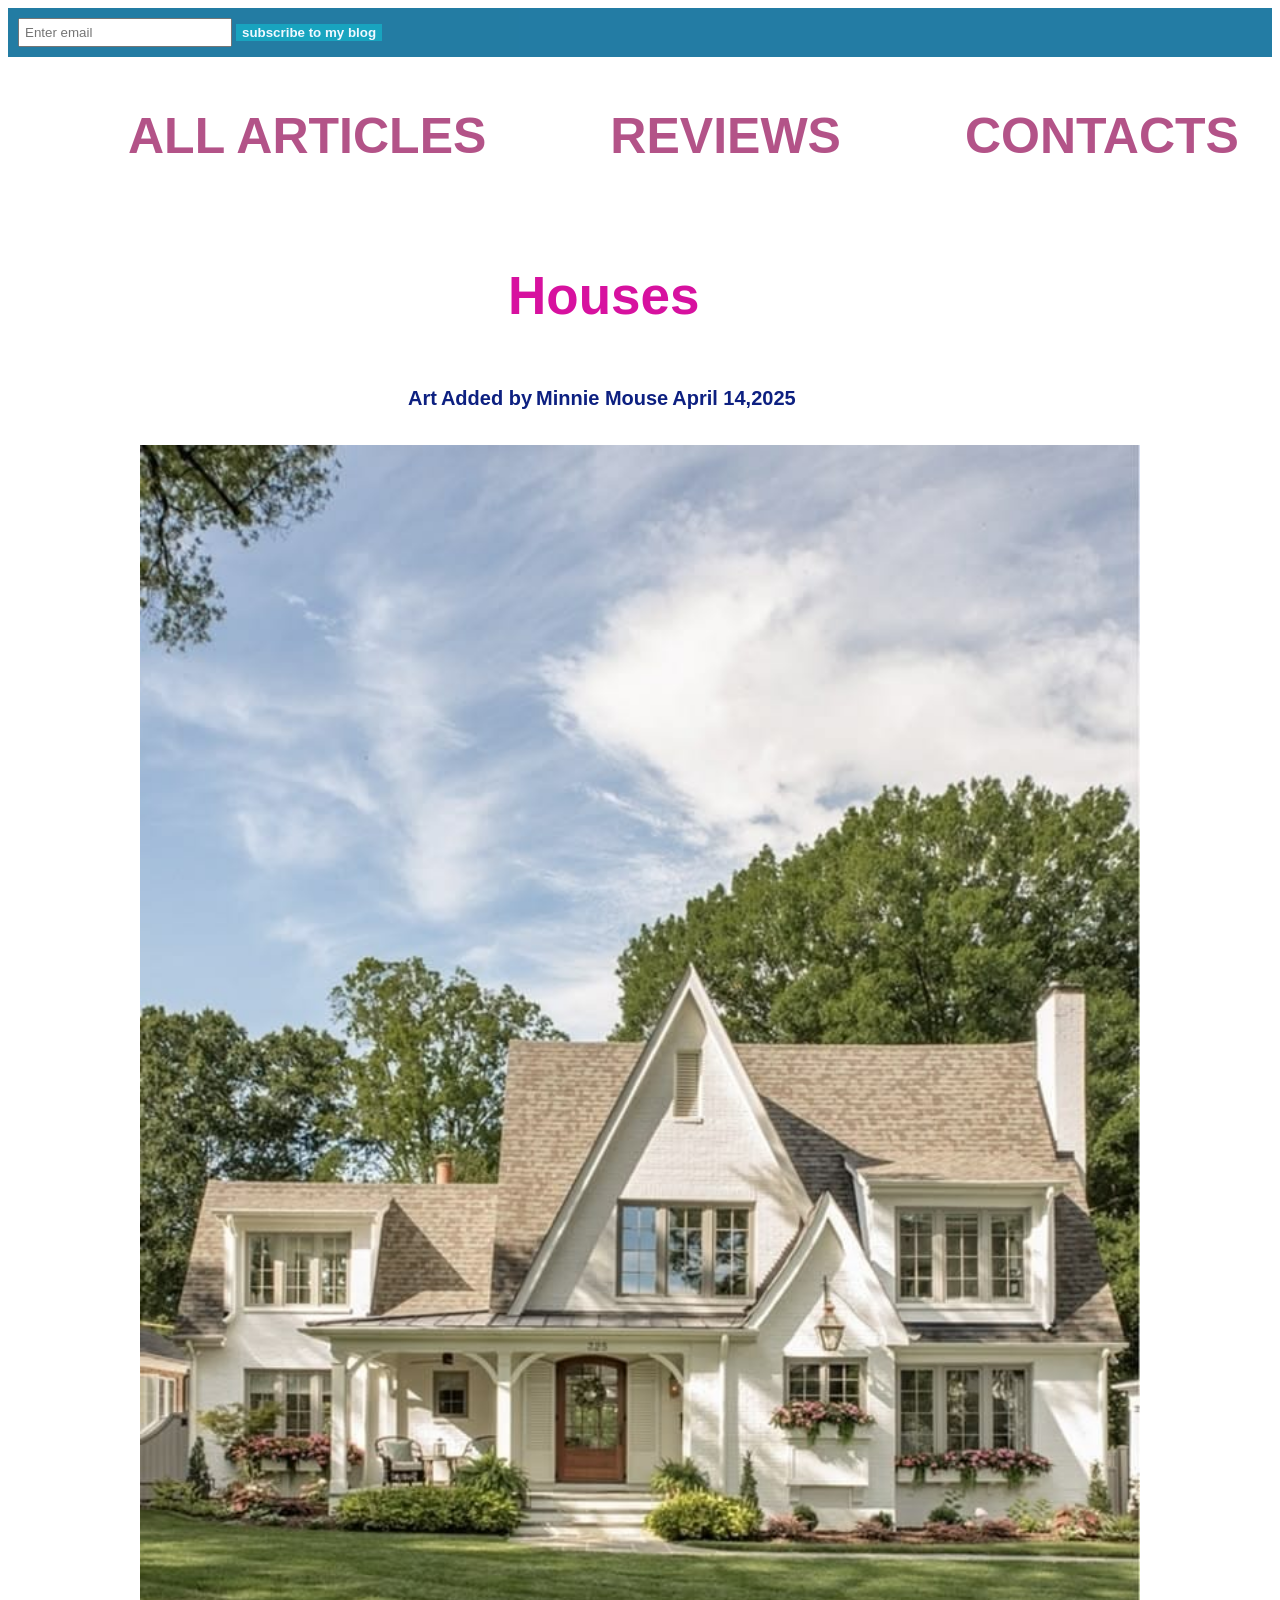
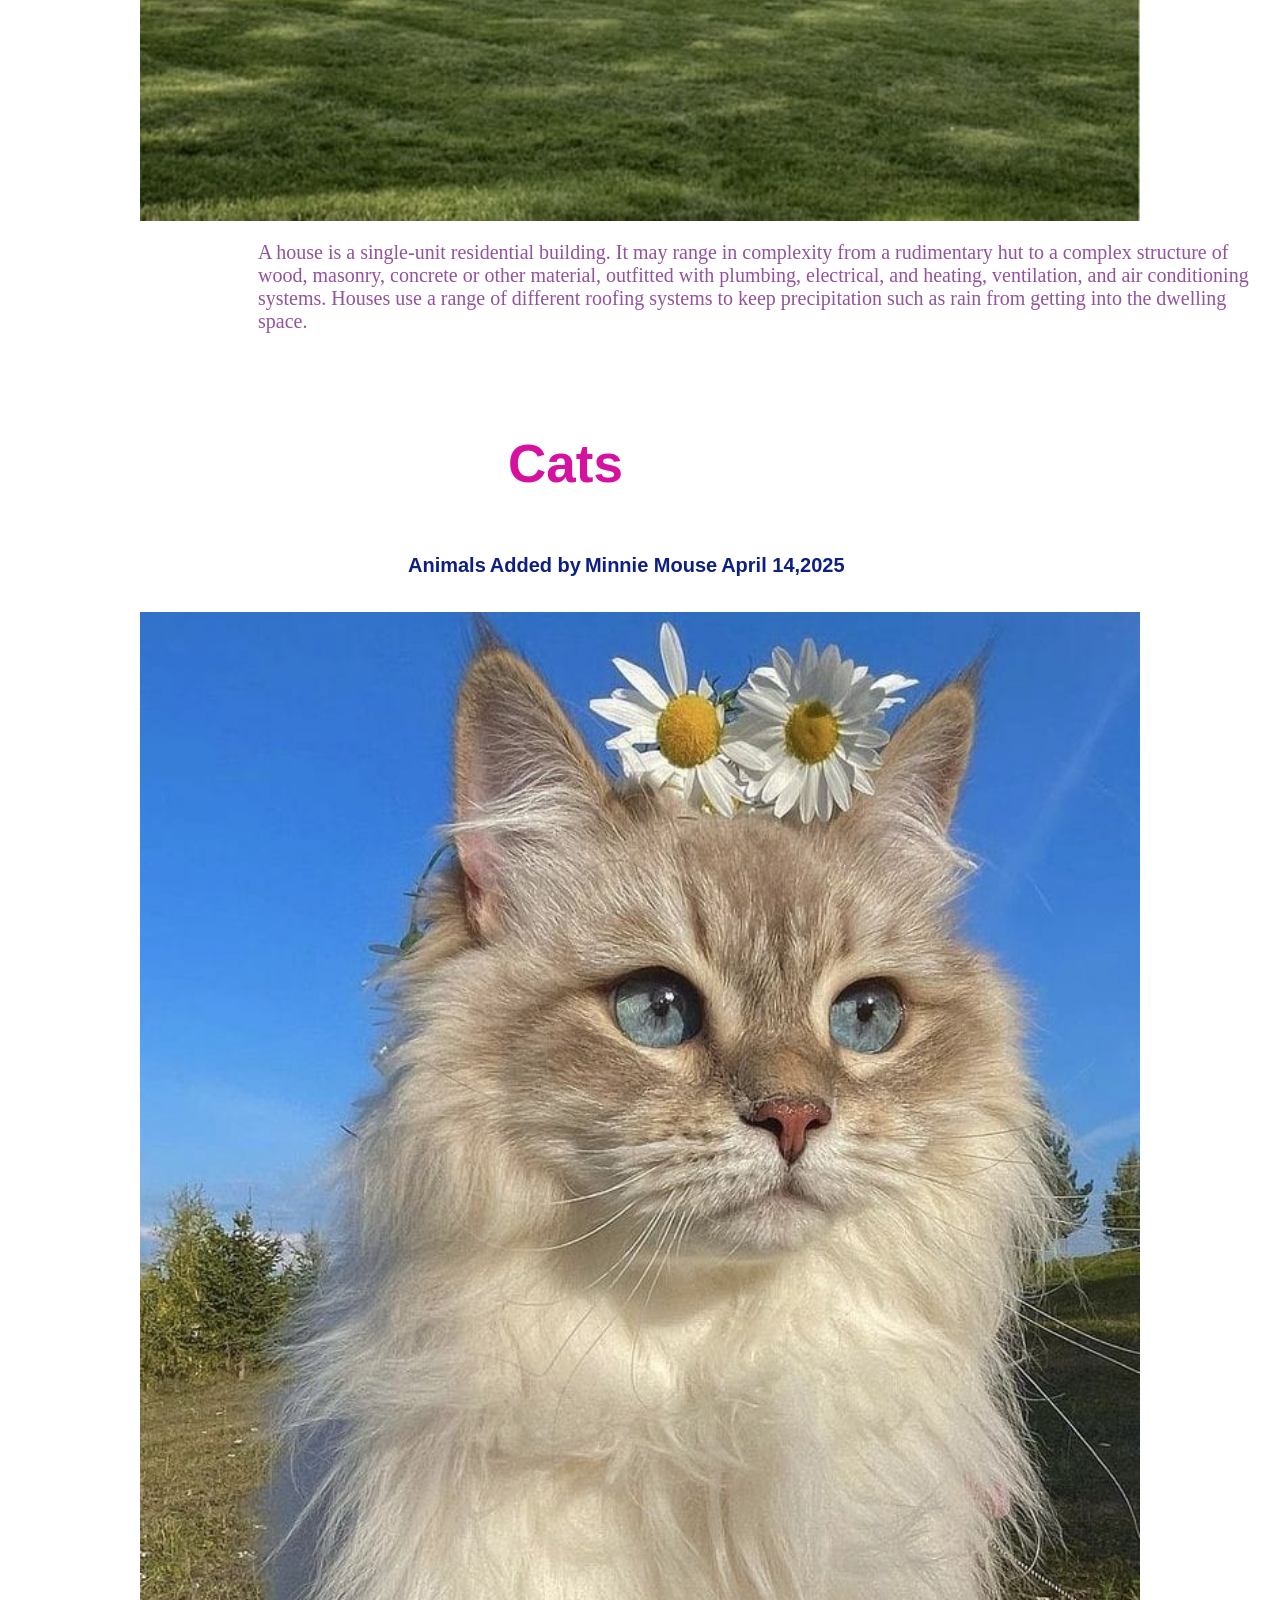
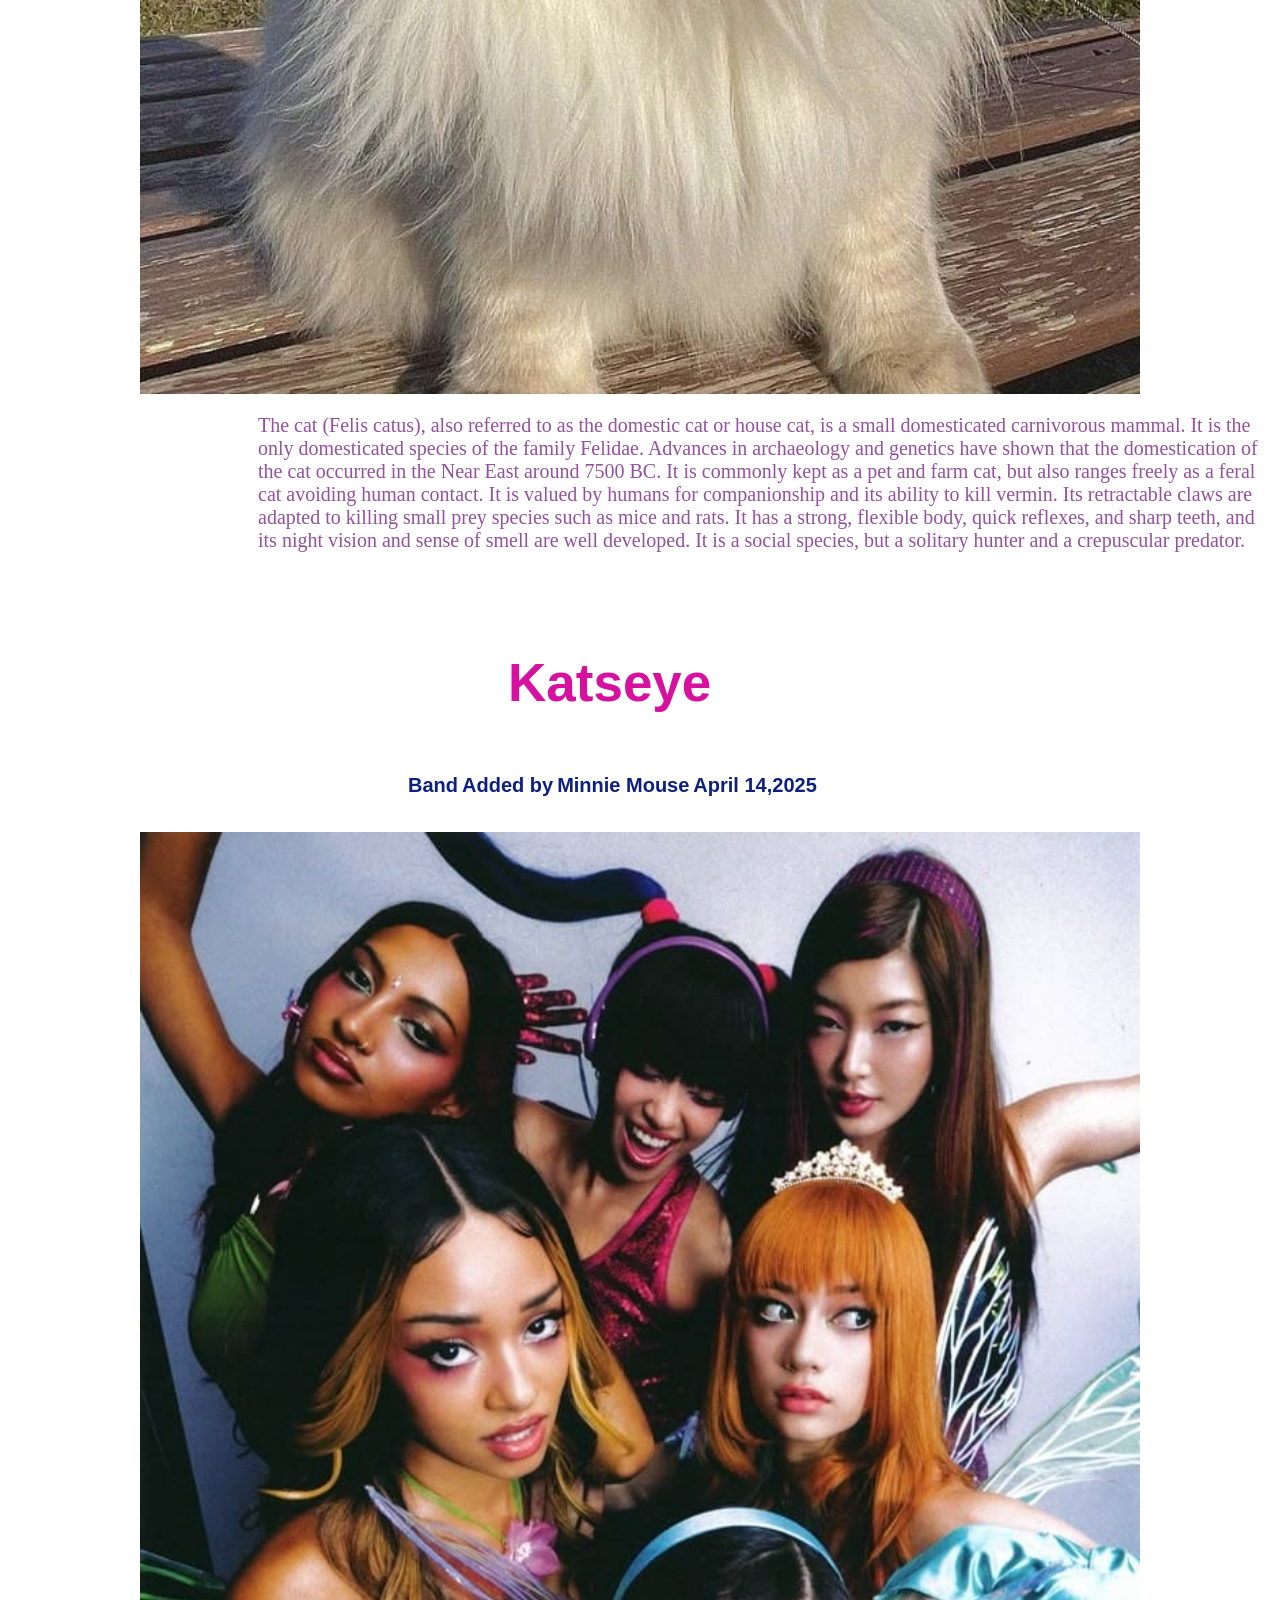
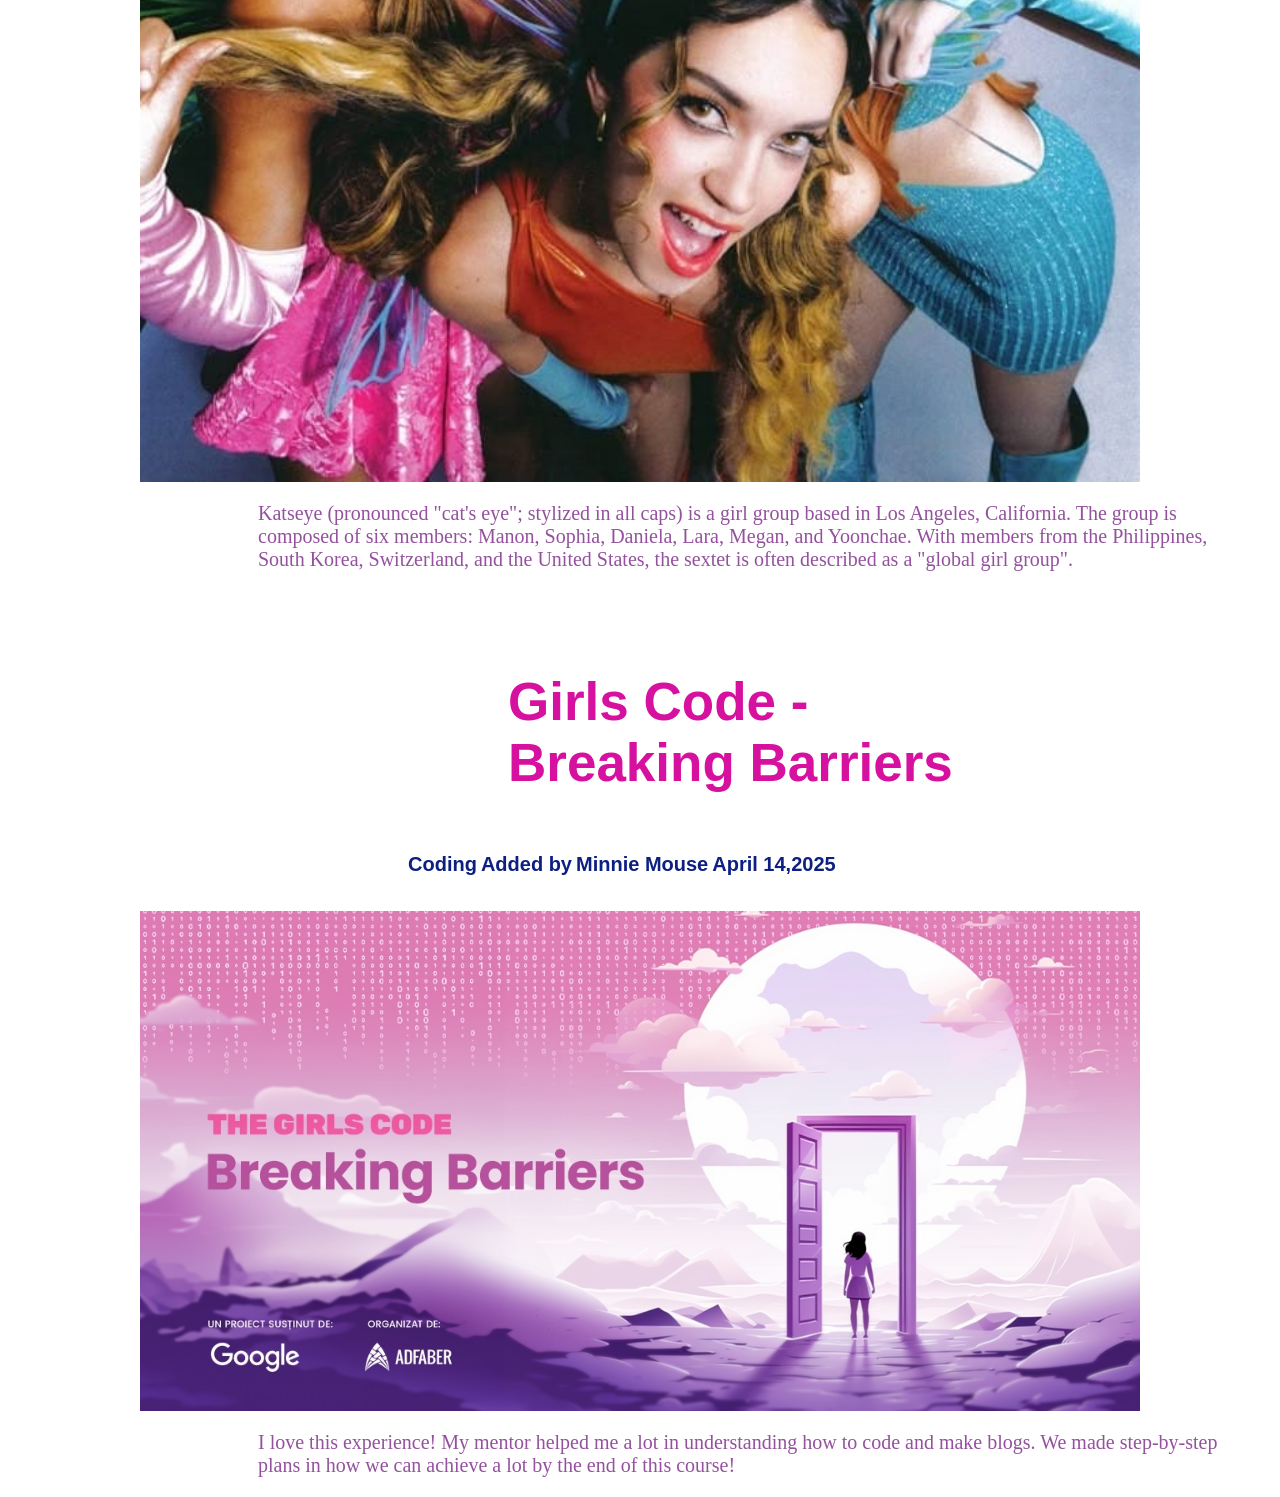
<file: index.html>
<!DOCTYPE html>
<html lang="en">
<head>
    <meta charset="UTF-8">
    <meta name="viewport" content="width=device-width, initial-scale=1.0">
    <title>Minnie Mouse's blog</title>
    <link rel="stylesheet" href="mystyle.css">
</head>
<body>
    <header>
        <div class="subscribe">
           <form>
            <input type="email" placeholder="Enter email">
            <button type="submit" >subscribe to my blog</button>  
           </form>
        </div>
    </header>

    <div class="menu"  onClick = "openArticles()"> ALL ARTICLES</div>
    <div class="menu"  onClick = "openReviews()">REVIEWS</div>
    <div class="menu"  onClick = "openContacts()">CONTACTS</div>

    <h1 class="title">Houses</h1>
    <h5 class="under_title first">Art</h5>
    <h5 class="under_title">Added by</h5>
    <h5 class="under_title">Minnie Mouse</h5>
    <h5 class="under_title">April 14,2025</h5>
    <img class="image" src="house.jpg">
    <p  class="description">A house is a single-unit residential building. It may range in complexity from a rudimentary hut to a complex structure of wood, masonry, concrete or other material, outfitted with plumbing, electrical, and heating, ventilation, and air conditioning systems. Houses use a range of different roofing systems to keep precipitation such as rain from getting into the dwelling space.</p>
 <!-- mew -->
    <h1 class="title">Cats</h1>
    <h5 class="under_title first">Animals</h5>
    <h5 class="under_title">Added by</h5>
    <h5 class="under_title">Minnie Mouse</h5>
    <h5 class="under_title">April 14,2025</h5>
    <img class="image" src="meow.jpg" >
    <p  class="description"> The cat (Felis catus), also referred to as the domestic cat or house cat, is a small domesticated carnivorous mammal. It is the only domesticated species of the family Felidae. Advances in archaeology and genetics have shown that the domestication of the cat occurred in the Near East around 7500 BC. It is commonly kept as a pet and farm cat, but also ranges freely as a feral cat avoiding human contact. It is valued by humans for companionship and its ability to kill vermin. Its retractable claws are adapted to killing small prey species such as mice and rats. It has a strong, flexible body, quick reflexes, and sharp teeth, and its night vision and sense of smell are well developed. It is a social species, but a solitary hunter and a crepuscular predator.</p>
    <h1 class="title">Katseye</h1>
    <h5 class="under_title first">Band</h5>
    <h5 class="under_title">Added by</h5>
    <h5 class="under_title">Minnie Mouse</h5>
    <h5 class="under_title">April 14,2025</h5>
    <img class="image"src="katseye.jpg">
    <p  class="description">Katseye (pronounced "cat's eye"; stylized in all caps) is a girl group based in Los Angeles, California. The group is composed of six members: Manon, Sophia, Daniela, Lara, Megan, and Yoonchae. With members from the Philippines, South Korea, Switzerland, and the United States, the sextet is often described as a "global girl group".</p>
    <h1 class="title"> Girls Code - Breaking Barriers</h1>
    <h5 class="under_title first">Coding</h5>
    <h5 class="under_title">Added by</h5>
    <h5 class="under_title">Minnie Mouse</h5>
    <h5 class="under_title">April 14,2025</h5>
    <img class="image"src="cover.jpg">
    <script src="script.js"></script>
    <p class="description">I love this experience! My mentor helped me a lot in understanding how to code and make blogs. We made step-by-step plans in how we can achieve a lot by the end of this course!</p>
</body>
</html>
</file>
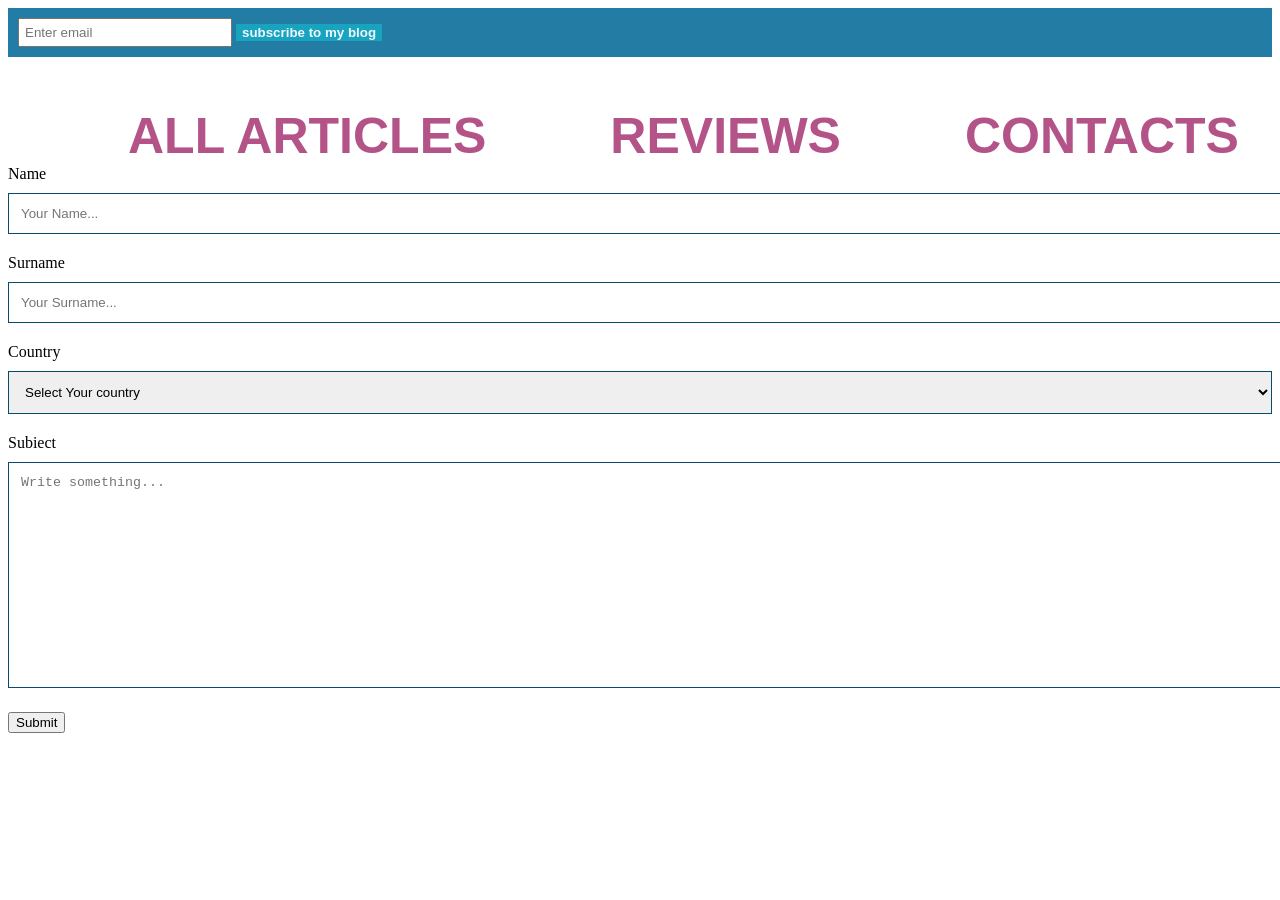
<file: contacts.html>
<!DOCTYPE html>
<html lang="en">
<head>
    <meta charset="UTF-8">
    <meta name="viewport" content="width=device-width, initial-scale=1.0">
    <title>Contact</title>
    <link rel="stylesheet" href="mystyle.css">
</head>
<body>
    <header>
        <div class="subscribe">
           <form>
            <input type="email" placeholder="Enter email">
            <button type="submit" >subscribe to my blog</button>  
           </form>
        </div>
    </header>

    <div class="menu" onClick="openArticles()">ALL ARTICLES</div>
    <div class="menu" onClick="openReviews()">REVIEWS</div>
    <div class="menu" onClick="openContacts()">CONTACTS</div>
    <div class="container">
        <form>
            <label>Name</label>
            <input type="text" placeholder="Your Name...">
            <label>Surname</label>
            <input type="text" placeholder="Your Surname...">
            <label>Country</label>
            <select>
                <option>Select Your country</option>
                <option>Afghanistan</option>
                <option>Albania</option>
                <option>Algeria</option>
                <option>Andorra</option>
                <option>Angola</option>
                <option>Antigua and Barbuda</option>
                <option>Argentina</option>
                <option>Armenia</option>
                <option>Australia</option>
                <option>Austria</option>
                <option>Azerbaijan</option>
                <option>Bahamas</option>
                <option>Bahrain</option>
                <option>Bangladesh</option>
                <option>Barbados</option>
                <option>Belarus</option>
                <option>Belgium</option>
                <option>Belize</option>
                <option>Benin</option>
                <option>Bhutan</option>
                <option>Bolivia</option>
                <option>Bosnia and Herzegovina</option>
                <option>Botswana</option>
                <option>Brazil</option>
                <option>Brunei</option>
                <option>Bulgaria</option>
                <option>Burkina Faso</option>
                <option>Burundi</option>
                <option>Cabo Verde</option>
                <option>Cambodia</option>
                <option>Cameroon</option>
                <option>Canada</option>
                <option>Central African Republic</option>
                <option>Chad</option>
                <option>Chile</option>
                <option>China</option>
                <option>Colombia</option>
                <option>Comoros</option>
                <option>Congo (Congo-Brazzaville)</option>
                <option>Congo (Congo-Kinshasa)</option>
                <option>Costa Rica</option>
                <option>Croatia</option>
                <option>Cuba</option>
                <option>Cyprus</option>
                <option>Czechia</option>
                <option>Denmark</option>
                <option>Djibouti</option>
                <option>Dominica</option>
                <option>Dominican Republic</option>
                <option>Ecuador</option>
                <option>Egypt</option>
                <option>El Salvador</option>
                <option>Equatorial Guinea</option>
                <option>Eritrea</option>
                <option>Estonia</option>
                <option>Eswatini</option>
                <option>Ethiopia</option>
                <option>Fiji</option>
                <option>Finland</option>
                <option>France</option>
                <option>Gabon</option>
                <option>Gambia</option>
                <option>Georgia</option>
                <option>Germany</option>
                <option>Ghana</option>
                <option>Greece</option>
                <option>Grenada</option>
                <option>Guatemala</option>
                <option>Guinea</option>
                <option>Guinea-Bissau</option>
                <option>Guyana</option>
                <option>Haiti</option>
                <option>Honduras</option>
                <option>Hungary</option>
                <option>Iceland</option>
                <option>India</option>
                <option>Indonesia</option>
                <option>Iran</option>
                <option>Iraq</option>
                <option>Ireland</option>
                <option>Israel</option>
                <option>Italy</option>
                <option>Jamaica</option>
                <option>Japan</option>
                <option>Jordan</option>
                <option>Kazakhstan</option>
                <option>Kenya</option>
                <option>Kiribati</option>
                <option>Kuwait</option>
                <option>Kyrgyzstan</option>
                <option>Laos</option>
                <option>Latvia</option>
                <option>Lebanon</option>
                <option>Lesotho</option>
                <option>Liberia</option>
                <option>Libya</option>
                <option>Liechtenstein</option>
                <option>Lithuania</option>
                <option>Luxembourg</option>
                <option>Madagascar</option>
                <option>Malawi</option>
                <option>Malaysia</option>
                <option>Maldives</option>
                <option>Mali</option>
                <option>Malta</option>
                <option>Marshall Islands</option>
                <option>Mauritania</option>
                <option>Mauritius</option>
                <option>Mexico</option>
                <option>Micronesia</option>
                <option>Moldova</option>
                <option>Monaco</option>
                <option>Mongolia</option>
                <option>Montenegro</option>
                <option>Morocco</option>
                <option>Mozambique</option>
                <option>Myanmar</option>
                <option>Namibia</option>
                <option>Nauru</option>
                <option>Nepal</option>
                <option>Netherlands</option>
                <option>New Zealand</option>
                <option>Nicaragua</option>
                <option>Niger</option>
                <option>Nigeria</option>
                <option>North Korea</option>
                <option>North Macedonia</option>
                <option>Norway</option>
                <option>Oman</option>
                <option>Pakistan</option>
                <option>Palau</option>
                <option>Panama</option>
                <option>Papua New Guinea</option>
                <option>Paraguay</option>
                <option>Peru</option>
                <option>Philippines</option>
                <option>Poland</option>
                <option>Portugal</option>
                <option>Qatar</option>
                <option>Romania</option>
                <option>Russia</option>
                <option>Rwanda</option>
                <option>Saint Kitts and Nevis</option>
                <option>Saint Lucia</option>
                <option>Saint Vincent and the Grenadines</option>
                <option>Samoa</option>
                <option>San Marino</option>
                <option>Saudi Arabia</option>
                <option>Senegal</option>
                <option>Serbia</option>
                <option>Seychelles</option>
                <option>Sierra Leone</option>
                <option>Singapore</option>
                <option>Slovakia</option>
                <option>Slovenia</option>
                <option>Solomon Islands</option>
                <option>Somalia</option>
                <option>South Africa</option>
                <option>South Korea</option>
                <option>South Sudan</option>
                <option>Spain</option>
                <option>Sri Lanka</option>
                <option>Sudan</option>
                <option>Suriname</option>
                <option>Sweden</option>
                <option>Switzerland</option>
                <option>Syria</option>
                <option>Taiwan</option>
                <option>Tajikistan</option>
                <option>Tanzania</option>
                <option>Thailand</option>
                <option>Timor-Leste</option>
                <option>Togo</option>
                <option>Tonga</option>
                <option>Trinidad and Tobago</option>
                <option>Tunisia</option>
                <option>Turkey</option>
                <option>Turkmenistan</option>
                <option>Tuvalu</option>
                <option>Uganda</option>
                <option>Ukraine</option>
                <option>United Arab Emirates</option>
                <option>United Kingdom</option>
                <option>United States</option>
                <option>Uruguay</option>
                <option>Uzbekistan</option>
                <option>Vanuatu</option>
                <option>Vatican City</option>
                <option>Venezuela</option>
                <option>Vietnam</option>
                <option>Yemen</option>
                <option>Zambia</option>
                <option>Zimbabwe</option>

            </select>
            <label>Subiect</label>
            <textarea placeholder="Write something..." style="height: 200px;"></textarea>
            <input type="submit" value="Submit">
        </form>
    </div>


    <script src="script.js"></script>
</body>
</html>
</file>
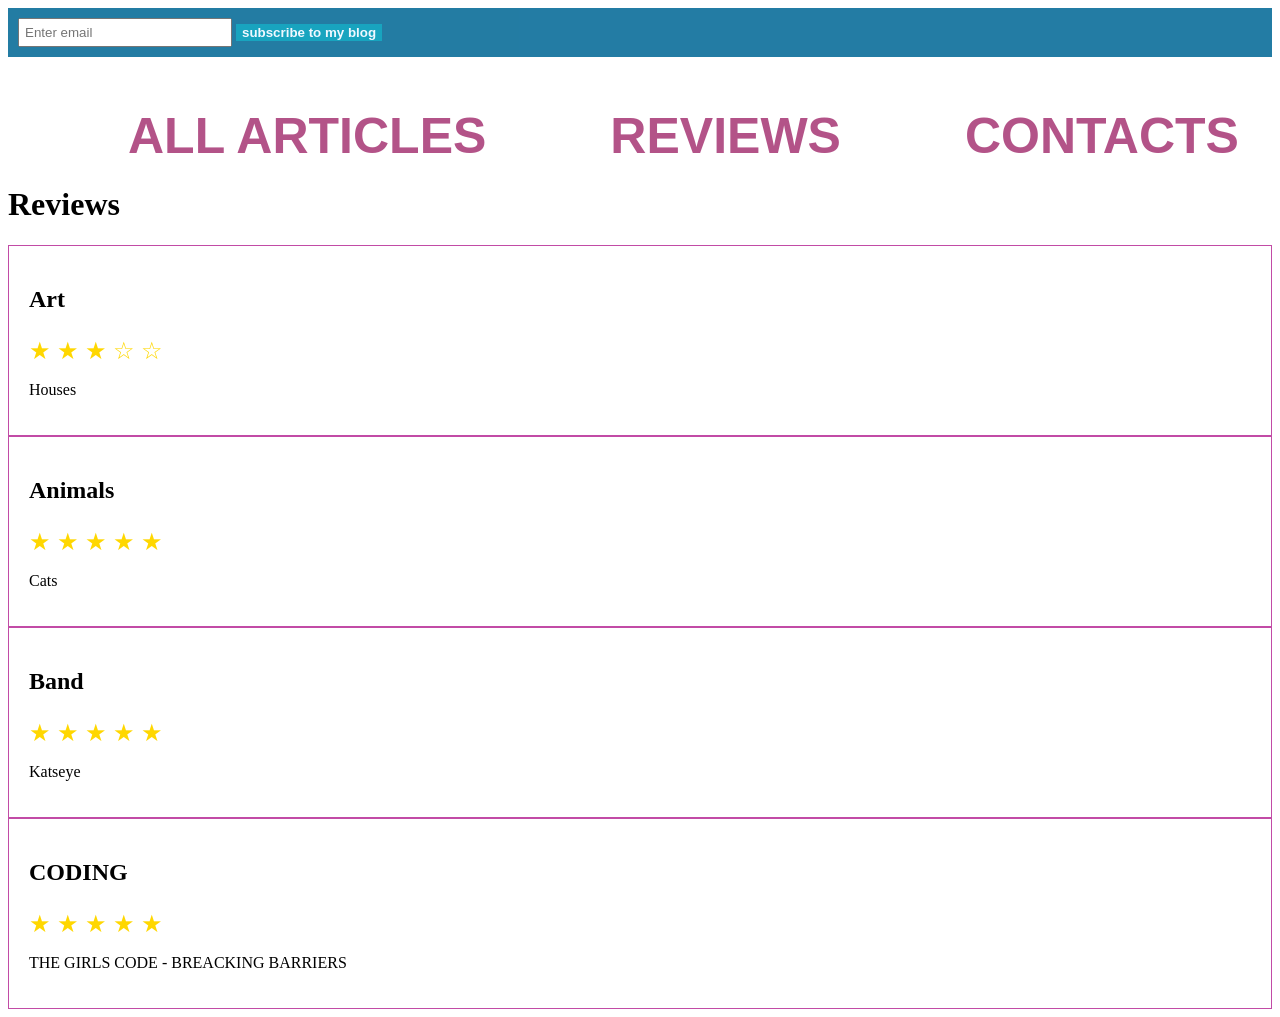
<file: reviews.html>
<!DOCTYPE html>
<html lang="en">
<head>
    <meta charset="UTF-8">
    <meta name="viewport" content="width=device-width, initial-scale=1.0">
    <title>Review</title>
    <link rel="stylesheet" href="mystyle.css">
</head>
<body>
    <header>
        <div class="subscribe">
           <form>
            <input type="email" placeholder="Enter email">
            <button type="submit" >subscribe to my blog</button>  
           </form>
        </div>
    </header>
    <div class="menu" onClick="openArticles()">ALL ARTICLES</div>
    <div class="menu" onClick="openReviews()">REVIEWS</div>
    <div class="menu" onClick="openContacts()">CONTACTS</div>
    <h1>Reviews</h1>
    <div class="review">
        <h2>Art</h2>
        <p class="rating">
            <span class="star">&#9733</span>
            <span class="star">&#9733</span>
            <span class="star">&#9733</span>
            <span class="star">&#9734</span>
            <span class="star">&#9734</span>
        </p>
        <p>Houses </p>
    </div>

    <div class="review">
        <h2>Animals</h2>
        <p class="rating">
            <span class="star">&#9733</span>
            <span class="star">&#9733</span>
            <span class="star">&#9733</span>
            <span class="star">&#9733</span>
            <span class="star">&#9733</span>
        </p>
        <p>Cats</p>
    </div>
    <div class="review">
        <h2>Band</h2>
        <p class="rating">
            <span class="star">&#9733</span>
            <span class="star">&#9733</span>
            <span class="star">&#9733</span>
            <span class="star">&#9733</span>
            <span class="star">&#9733</span>
        </p>
        <p>Katseye</p>
    </div>
    <div class="review">
        <h2>CODING</h2>
        <p class="rating">
            <span class="star">&#9733</span>
            <span class="star">&#9733</span>
            <span class="star">&#9733</span>
            <span class="star">&#9733</span>
            <span class="star">&#9733</span>
        </p>
        <p>THE GIRLS CODE - BREACKING BARRIERS</p>
    </div>
    
    <script src="script.js"></script>
</body>
</html>
</file>
<file: mystyle.css>
.menu{
    margin-left: 120px;
    margin-top: 50px;
    color: rgba(152, 22, 94, 0.737);
    font-family: 'Gill Sans', 'Gill Sans MT', Calibri, 'Trebuchet MS', sans-serif;
    font-size: 50px;
    display: inline-block;
    font-weight: 600;
}
.menu:hover{
      color:gray;

}
.title{
    margin-left: 500px;
    width: 500px;
    font-family: 'Gill Sans', 'Gill Sans MT', Calibri, 'Trebuchet MS', sans-serif;
    font-size: 53px;
    margin-top: 100px;
    display: block;
    color: rgb(215, 17, 159);

}
.under_title{
    color: rgb(13, 32, 129);
    font-family: 'Gill Sans', 'Gill Sans MT', Calibri, 'Trebuchet MS', sans-serif;
    margin-bottom: 35px;
    font-size: 20px;
    margin-top: 25px;
    display:inline-block ;
}
.first{

   margin-left: 400px;
}

.image{
    width: 1000px;
    display:block;
    margin: auto;
}
.description{
   width: 1000px; 
   margin-left: 250px;
   display:block;
   font-family: 'Times New Roman', Times, serif;
   font-size: 20px;
   color: rgba(131, 53, 143, 0.862); 
  }
  
  header{
   position: sticky;
   top:0;
   background-color:rgb(2, 11, 114);
  }

  .subscribe{
    padding: 10px;
    background-color: rgba(64, 224, 208, 0.53);
  }

  .subscribe input{
    width: 200px;
    padding: 5px;

  }
  .subscribe button{
    background-color: rgba(0, 255, 255, 0.305);
    border:none;
    padding: 5px 10 px;
    color:aliceblue;
    font-weight: bold;

  }

  .review{
    margin-top:50 px;
    border : 1px solid rgb(194, 75, 166);
    padding : 20px;
    
  }
  .rating{
    font-size: 24px;
    margin-bottom: 10px;
  }
  .star{
    color:gold;
  }
   
  input[type="text"], select, textarea{
  width: 100%;
  padding:12px;
  border:1px solid rgb(8, 75, 110);
  margin-top: 10px;
  margin-bottom: 20px;
  }
</file>
